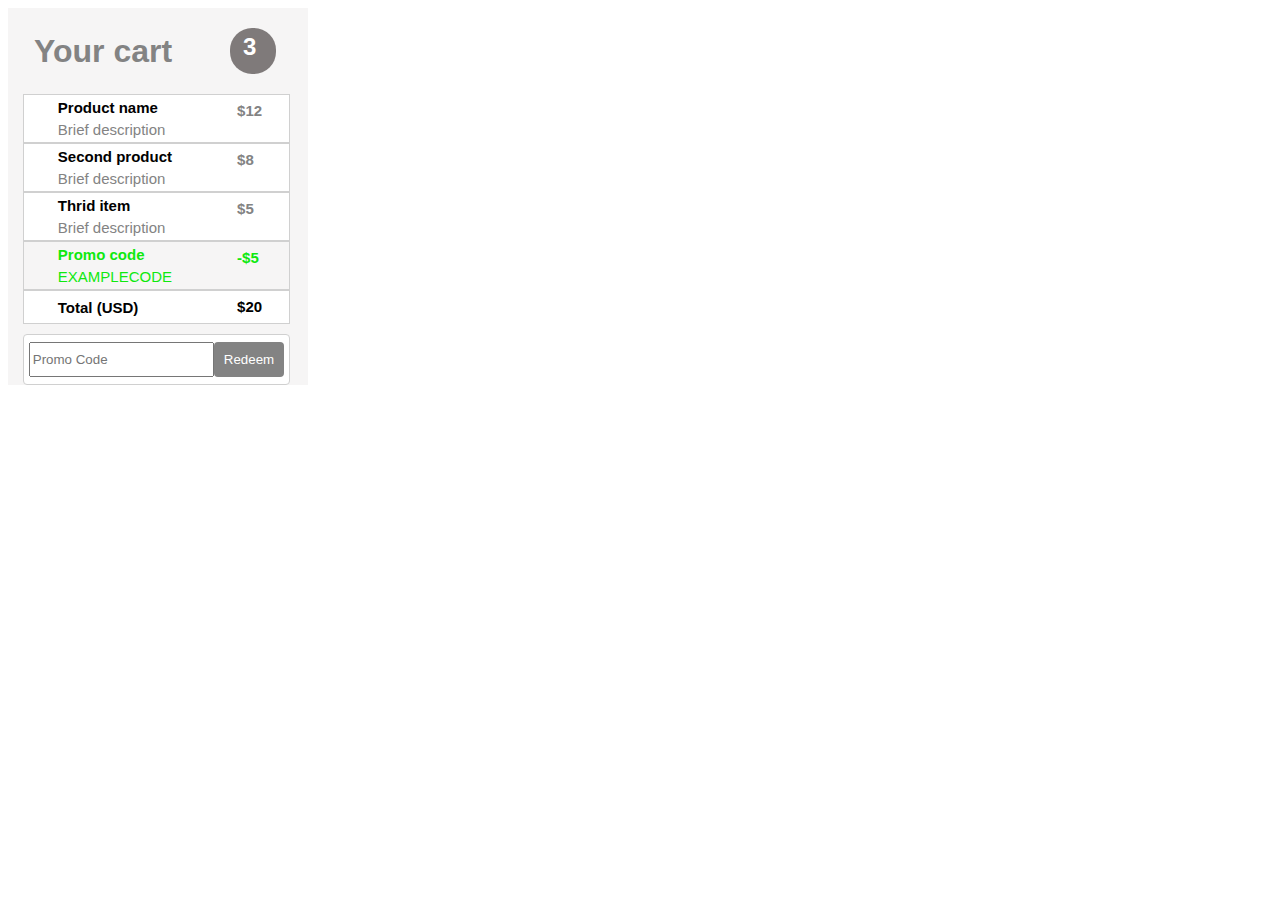
<file: WEEK08/index.html>
<!DOCTYPE html>
<html lang="en">
    <head>
        <meta charset="UTF-8">
        <meta http-equiv="X-UA-Compatible" content="IE=edge">
        <meta name="viewport" content="width=device-width, initial-scale=1.0">
        <link rel="stylesheet" href="main.css">
        <title>Cart</title>
    </head>
    <body>
        
        <div class="container">
            
            <section class="cart">
                <h1 class="cart_title">Your cart</h1>
                <h2 class="cart_numb">3</h2>
            </section>

            <section class="product">
                <h3 class="product_item">Product name</h3> 
                <h5 class="product_amount">$12</h5>
                <h8 class="product_description">Brief description</h8>
            </section>
            
            <section class="product">
                <h3 class="product_item">Second product</h3> 
                <h5 class="product_amount">$8</h5>
                <h8 class="product_description">Brief description</h8>
            </section>

            <section class="product">
                <h3 class="product_item">Thrid item</h3> 
                <h5 class="product_amount">$5</h5>
                <h8 class="product_description">Brief description</h8>
            </section>
            
            <section class="promoCode">
                <h4 class="promoCode_Promcode">Promo code</h4> 
                <h5 class="promoCode_amcode">-$5</h6>
                <h8 class="promoCode_code">EXAMPLECODE</h6>
            </section>
            
            <section class="total">
                <h4 class="total_Totalamount">Total (USD)</h4> 
                <h8 class="total_totalam">$20</h8>
            </section>
            
            <div class="pcinput">
                <input type="text" class="pcinput_text" placeholder="Promo Code">
                <button class="pcinput_button">Redeem</button>
            </div>
        </div>
    </body>
</html>
</file>
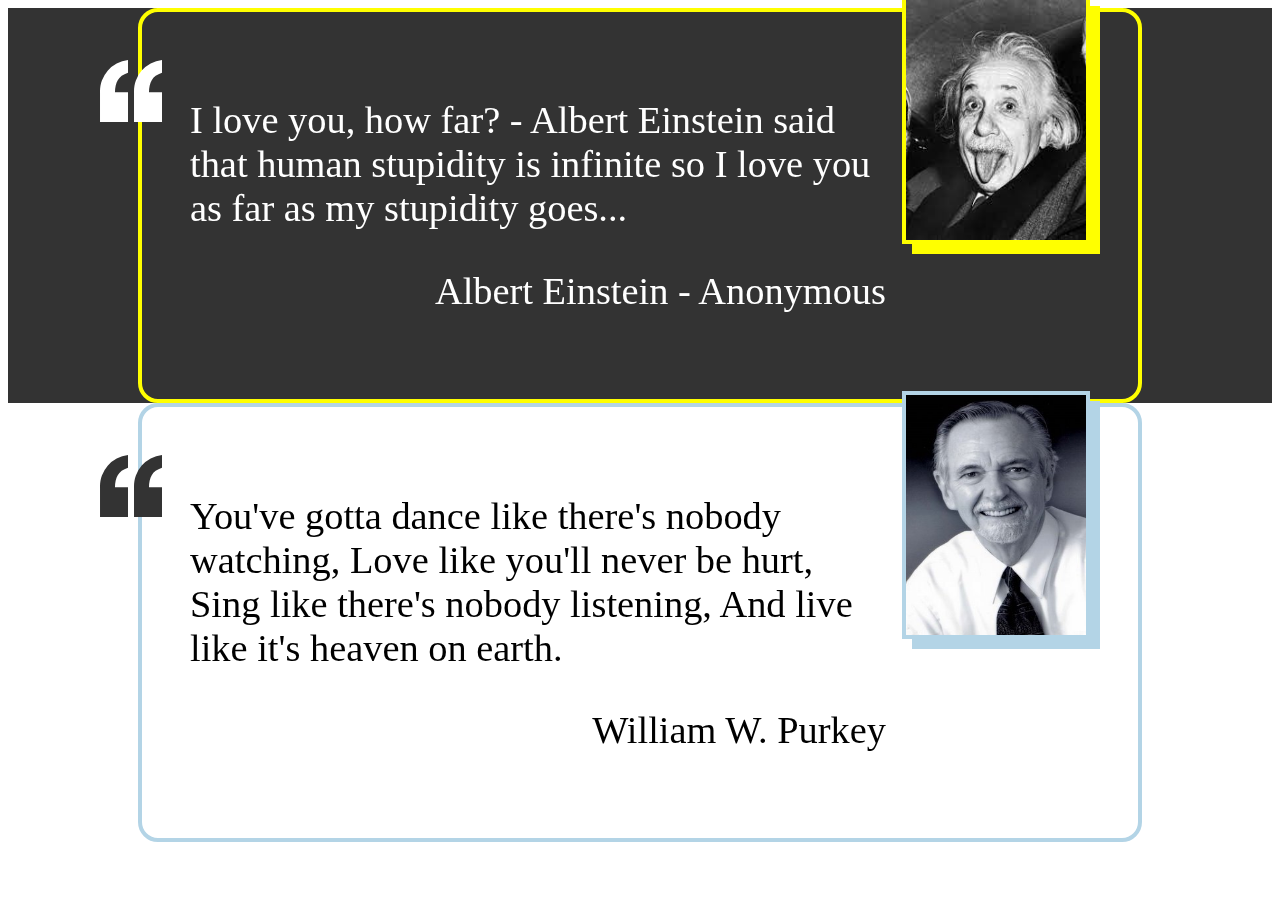
<file: WEEK11/index.html>
<!DOCTYPE html>
<html lang="en">
<head>
    <meta charset="UTF-8">
    <meta http-equiv="X-UA-Compatible" content="IE=edge">
    <meta name="viewport" content="width=device-width, initial-scale=1.0">
    <link rel="stylesheet" href="styles.css" />
    <title>Quote Box</title>
</head>
<body>
    <div class="dark-section">
        <section class="quote-box">
            <div class="quote-box__quote">
                <p>
                    I love you, how far? - Albert Einstein said that 
                human stupidity is infinite so I love you as far 
                as my stupidity goes...
                </p>
                <p class="quote-box__quote-author">
                Albert Einstein - Anonymous
                </p>
            </div>
            <div class="quote-box__aimage">
                <img src="AE.jpeg" alt="Albert Einstein">
            </div>
        </section>
    </div>
    <section class="quote-box">
        <div class="quote-box__quote">
            <p>
                You've gotta dance like there's nobody watching,
                Love like you'll never be hurt,
                Sing like there's nobody listening,
                And live like it's heaven on earth.
            </p>
            <p class="quote-box__quote-author">
                William W. Purkey
            </p>
        </div>
        <div class="quote-box__aimage">
            <img src="WP.jpg" alt="William W. Purkey">
        </div>
    </section>
</body>
</html>
</file>
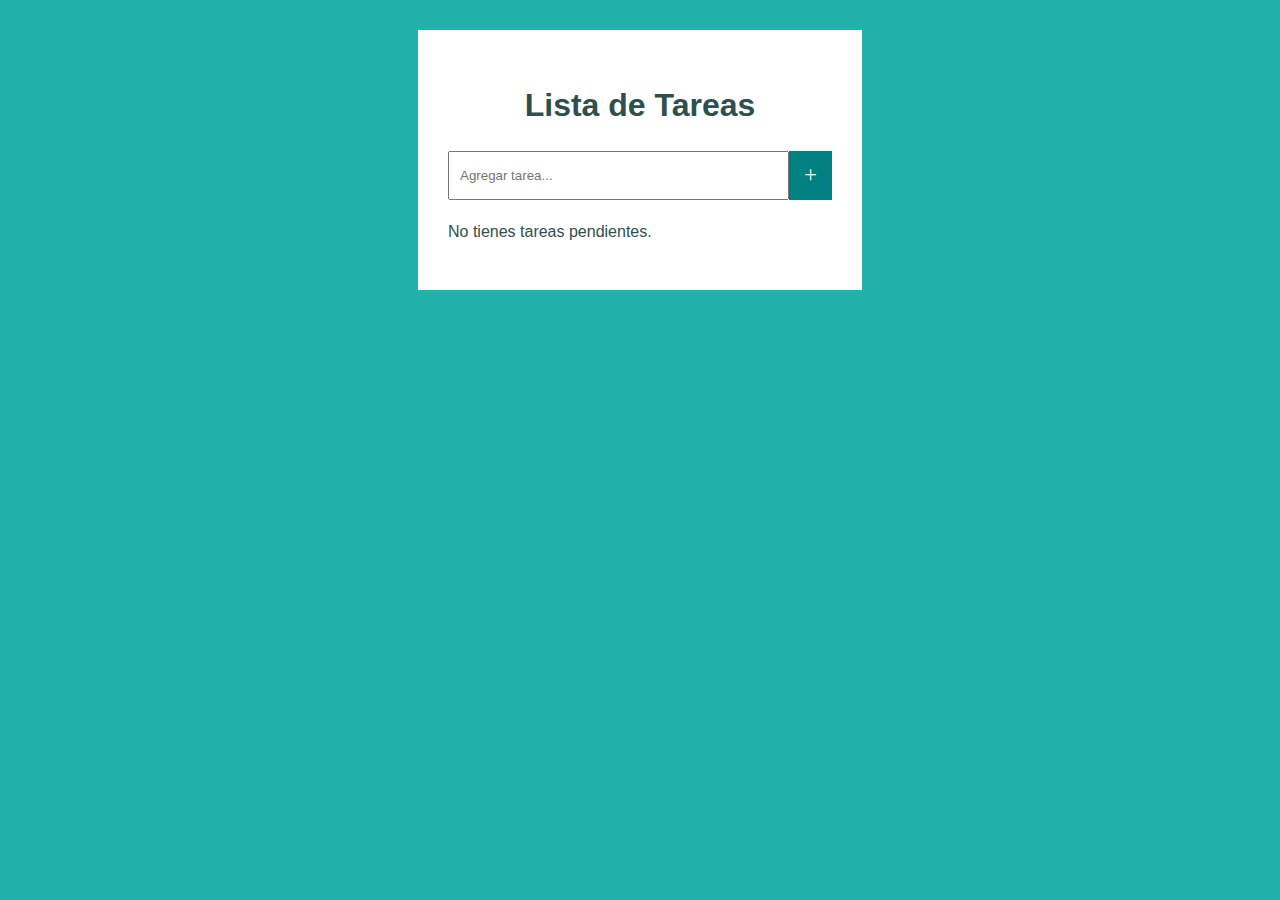
<file: WEEK05/Lista-de-Tareas-master/index.html>
<!DOCTYPE html>
<html lang="en">
<head>
    <meta charset="UTF-8">
    <meta http-equiv="X-UA-Compatible" content="IE=edge">
    <meta name="viewport" content="width=device-width, initial-scale=1.0">
    <title>Lista de Tareas</title>
    <link rel="stylesheet" href="./style.css">
</head>
<body>
    <div class="container">
        <h1>Lista de Tareas</h1>
        <div class="search">
            <form>
                <input type="text" placeholder="Agregar tarea...">
                <button class="btn-add">+</button>
            </form>
        </div>
        <div class="li-container">
            <ul>
                
            </ul>
        </div>
        <div class="empty">
            <p>No tienes tareas pendientes.</p>
        </div>
    </div>
    <script src="./main.js"></script>
</body>
</html>
</file>
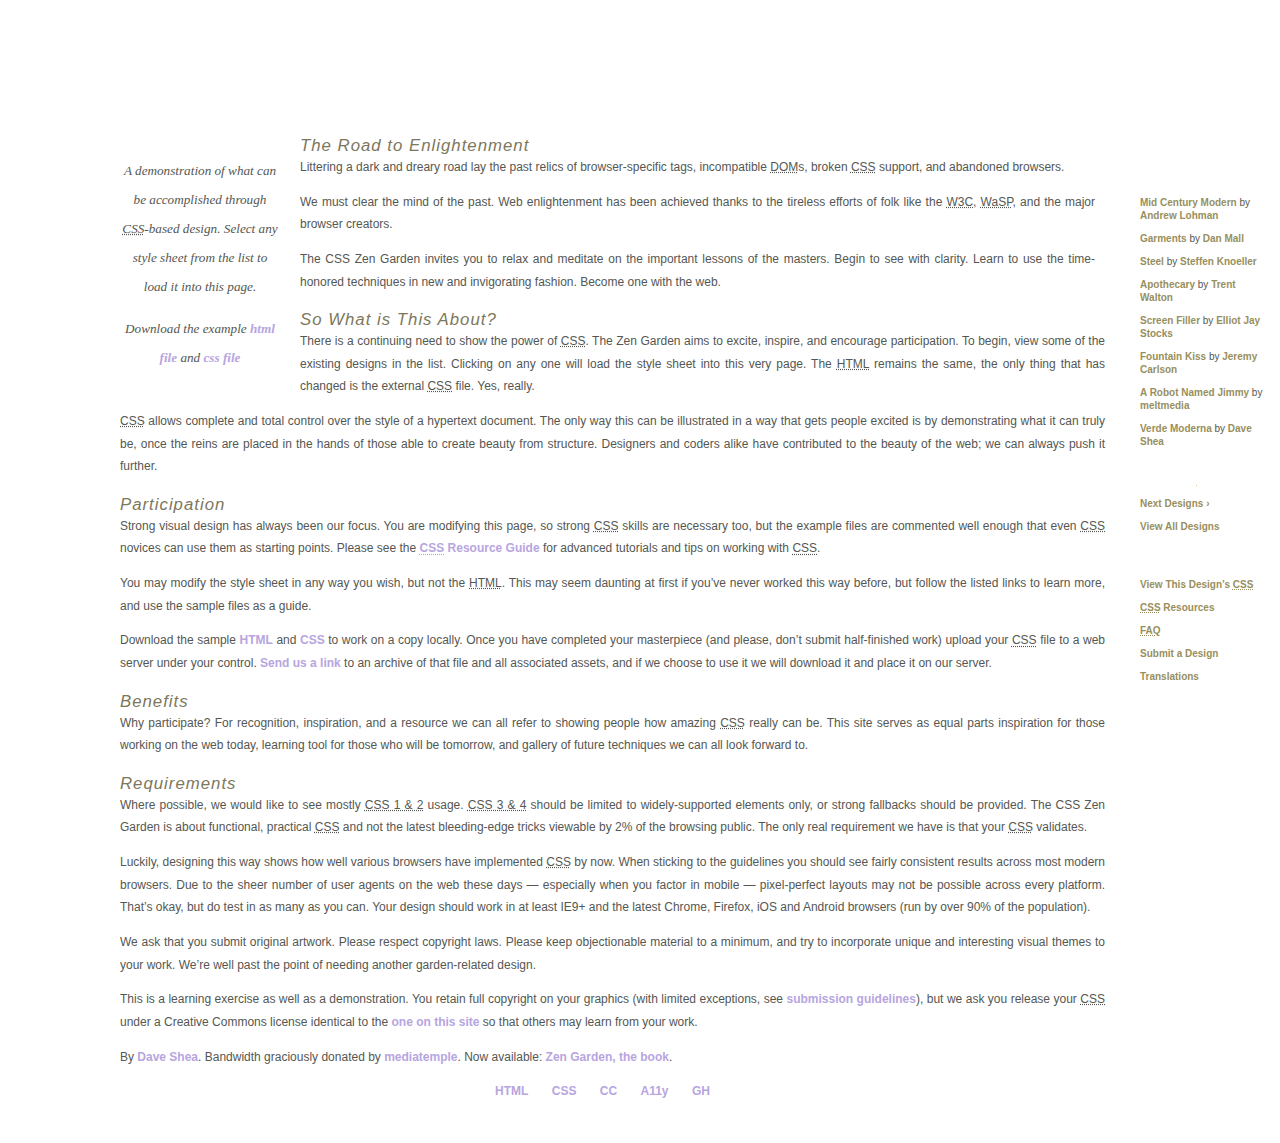
<file: WEEK04/Zen garden.html>
<!DOCTYPE html>
<html lang="en">
<head>
	<meta charset="utf-8">
	<title>CSS Zen Garden: The Beauty of CSS Design</title>

	<link rel="stylesheet" media="screen" href="style.css?v=8may2013">
	<link rel="alternate" type="application/rss+xml" title="RSS" href="http://www.csszengarden.com/zengarden.xml">

	<meta name="viewport" content="width=device-width, initial-scale=1.0">
	<meta name="author" content="Dave Shea">
	<meta name="description" content="A demonstration of what can be accomplished visually through CSS-based design.">
	<meta name="robots" content="all">


	<!--[if lt IE 9]>
	<script src="script/html5shiv.js"></script>
	<![endif]-->
</head>

<!--



	View source is a feature, not a bug. Thanks for your curiosity and
	interest in participating!

	Here are the submission guidelines for the new and improved csszengarden.com:

	- CSS3? Of course! Prefix for ALL browsers where necessary.
	- go responsive; test your layout at multiple screen sizes.
	- your browser testing baseline: IE9+, recent Chrome/Firefox/Safari, and iOS/Android
	- Graceful degradation is acceptable, and in fact highly encouraged.
	- use classes for styling. Don't use ids.
	- web fonts are cool, just make sure you have a license to share the files. Hosted 
	  services that are applied via the CSS file (ie. Google Fonts) will work fine, but
	  most that require custom HTML won't. TypeKit is supported, see the readme on this
	  page for usage instructions: https://github.com/mezzoblue/csszengarden.com/

	And a few tips on building your CSS file:

	- use :first-child, :last-child and :nth-child to get at non-classed elements
	- use ::before and ::after to create pseudo-elements for extra styling
	- use multiple background images to apply as many as you need to any element
	- use the Kellum Method for image replacement, if still needed. http://goo.gl/GXxdI
	- don't rely on the extra divs at the bottom. Use ::before and ::after instead.

		
-->

<body id="css-zen-garden">
<div class="page-wrapper">

	<section class="intro" id="zen-intro">
		<header role="banner">
			<h1>CSS Zen Garden</h1>
			<h2>The Beauty of <abbr title="Cascading Style Sheets">CSS</abbr> Design</h2>
		</header>

		<div class="summary" id="zen-summary" role="article">
			<p>A demonstration of what can be accomplished through <abbr title="Cascading Style Sheets">CSS</abbr>-based design. Select any style sheet from the list to load it into this page.</p>
			<p>Download the example <a href="/examples/index" title="This page's source HTML code, not to be modified.">html file</a> and <a href="/examples/style.css" title="This page's sample CSS, the file you may modify.">css file</a></p>
		</div>

		<div class="preamble" id="zen-preamble" role="article">
			<h3>The Road to Enlightenment</h3>
			<p>Littering a dark and dreary road lay the past relics of browser-specific tags, incompatible <abbr title="Document Object Model">DOM</abbr>s, broken <abbr title="Cascading Style Sheets">CSS</abbr> support, and abandoned browsers.</p>
			<p>We must clear the mind of the past. Web enlightenment has been achieved thanks to the tireless efforts of folk like the <abbr title="World Wide Web Consortium">W3C</abbr>, <abbr title="Web Standards Project">WaSP</abbr>, and the major browser creators.</p>
			<p>The CSS Zen Garden invites you to relax and meditate on the important lessons of the masters. Begin to see with clarity. Learn to use the time-honored techniques in new and invigorating fashion. Become one with the web.</p>
		</div>
	</section>

	<div class="main supporting" id="zen-supporting" role="main">
		<div class="explanation" id="zen-explanation" role="article">
			<h3>So What is This About?</h3>
			<p>There is a continuing need to show the power of <abbr title="Cascading Style Sheets">CSS</abbr>. The Zen Garden aims to excite, inspire, and encourage participation. To begin, view some of the existing designs in the list. Clicking on any one will load the style sheet into this very page. The <abbr title="HyperText Markup Language">HTML</abbr> remains the same, the only thing that has changed is the external <abbr title="Cascading Style Sheets">CSS</abbr> file. Yes, really.</p>
			<p><abbr title="Cascading Style Sheets">CSS</abbr> allows complete and total control over the style of a hypertext document. The only way this can be illustrated in a way that gets people excited is by demonstrating what it can truly be, once the reins are placed in the hands of those able to create beauty from structure. Designers and coders alike have contributed to the beauty of the web; we can always push it further.</p>
		</div>

		<div class="participation" id="zen-participation" role="article">
			<h3>Participation</h3>
			<p>Strong visual design has always been our focus. You are modifying this page, so strong <abbr title="Cascading Style Sheets">CSS</abbr> skills are necessary too, but the example files are commented well enough that even <abbr title="Cascading Style Sheets">CSS</abbr> novices can use them as starting points. Please see the <a href="http://www.mezzoblue.com/zengarden/resources/" title="A listing of CSS-related resources"><abbr title="Cascading Style Sheets">CSS</abbr> Resource Guide</a> for advanced tutorials and tips on working with <abbr title="Cascading Style Sheets">CSS</abbr>.</p>
			<p>You may modify the style sheet in any way you wish, but not the <abbr title="HyperText Markup Language">HTML</abbr>. This may seem daunting at first if you&#8217;ve never worked this way before, but follow the listed links to learn more, and use the sample files as a guide.</p>
			<p>Download the sample <a href="/examples/index" title="This page's source HTML code, not to be modified.">HTML</a> and <a href="/examples/style.css" title="This page's sample CSS, the file you may modify.">CSS</a> to work on a copy locally. Once you have completed your masterpiece (and please, don&#8217;t submit half-finished work) upload your <abbr title="Cascading Style Sheets">CSS</abbr> file to a web server under your control. <a href="http://www.mezzoblue.com/zengarden/submit/" title="Use the contact form to send us your CSS file">Send us a link</a> to an archive of that file and all associated assets, and if we choose to use it we will download it and place it on our server.</p>
		</div>

		<div class="benefits" id="zen-benefits" role="article">
			<h3>Benefits</h3>
			<p>Why participate? For recognition, inspiration, and a resource we can all refer to showing people how amazing <abbr title="Cascading Style Sheets">CSS</abbr> really can be. This site serves as equal parts inspiration for those working on the web today, learning tool for those who will be tomorrow, and gallery of future techniques we can all look forward to.</p>
		</div>

		<div class="requirements" id="zen-requirements" role="article">
			<h3>Requirements</h3>
			<p>Where possible, we would like to see mostly <abbr title="Cascading Style Sheets, levels 1 and 2">CSS 1 &amp; 2</abbr> usage. <abbr title="Cascading Style Sheets, levels 3 and 4">CSS 3 &amp; 4</abbr> should be limited to widely-supported elements only, or strong fallbacks should be provided. The CSS Zen Garden is about functional, practical <abbr title="Cascading Style Sheets">CSS</abbr> and not the latest bleeding-edge tricks viewable by 2% of the browsing public. The only real requirement we have is that your <abbr title="Cascading Style Sheets">CSS</abbr> validates.</p>
			<p>Luckily, designing this way shows how well various browsers have implemented <abbr title="Cascading Style Sheets">CSS</abbr> by now. When sticking to the guidelines you should see fairly consistent results across most modern browsers. Due to the sheer number of user agents on the web these days &#8212; especially when you factor in mobile &#8212; pixel-perfect layouts may not be possible across every platform. That&#8217;s okay, but do test in as many as you can. Your design should work in at least IE9+ and the latest Chrome, Firefox, iOS and Android browsers (run by over 90% of the population).</p>
			<p>We ask that you submit original artwork. Please respect copyright laws. Please keep objectionable material to a minimum, and try to incorporate unique and interesting visual themes to your work. We&#8217;re well past the point of needing another garden-related design.</p>
			<p>This is a learning exercise as well as a demonstration. You retain full copyright on your graphics (with limited exceptions, see <a href="http://www.mezzoblue.com/zengarden/submit/guidelines/">submission guidelines</a>), but we ask you release your <abbr title="Cascading Style Sheets">CSS</abbr> under a Creative Commons license identical to the <a href="http://creativecommons.org/licenses/by-nc-sa/3.0/" title="View the Zen Garden's license information.">one on this site</a> so that others may learn from your work.</p>
			<p role="contentinfo">By <a href="http://www.mezzoblue.com/">Dave Shea</a>. Bandwidth graciously donated by <a href="http://www.mediatemple.net/">mediatemple</a>. Now available: <a href="http://www.amazon.com/exec/obidos/ASIN/0321303474/mezzoblue-20/">Zen Garden, the book</a>.</p>
		</div>

		<footer>
			<a href="http://validator.w3.org/check/referer" title="Check the validity of this site&#8217;s HTML" class="zen-validate-html">HTML</a>
			<a href="http://jigsaw.w3.org/css-validator/check/referer" title="Check the validity of this site&#8217;s CSS" class="zen-validate-css">CSS</a>
			<a href="http://creativecommons.org/licenses/by-nc-sa/3.0/" title="View the Creative Commons license of this site: Attribution-NonCommercial-ShareAlike." class="zen-license">CC</a>
			<a href="http://mezzoblue.com/zengarden/faq/#aaa" title="Read about the accessibility of this site" class="zen-accessibility">A11y</a>
			<a href="https://github.com/mezzoblue/csszengarden.com" title="Fork this site on Github" class="zen-github">GH</a>
		</footer>

	</div>


	<aside class="sidebar" role="complementary">
		<div class="wrapper">

			<div class="design-selection" id="design-selection">
				<h3 class="select">Select a Design:</h3>
				<nav role="navigation">
					<ul>
					<li>
						<a href="/221/" class="design-name">Mid Century Modern</a> by						<a href="http://andrewlohman.com/" class="designer-name">Andrew Lohman</a>
					</li>					<li>
						<a href="/220/" class="design-name">Garments</a> by						<a href="http://danielmall.com/" class="designer-name">Dan Mall</a>
					</li>					<li>
						<a href="/219/" class="design-name">Steel</a> by						<a href="http://steffen-knoeller.de" class="designer-name">Steffen Knoeller</a>
					</li>					<li>
						<a href="/218/" class="design-name">Apothecary</a> by						<a href="http://trentwalton.com" class="designer-name">Trent Walton</a>
					</li>					<li>
						<a href="/217/" class="design-name">Screen Filler</a> by						<a href="http://elliotjaystocks.com/" class="designer-name">Elliot Jay Stocks</a>
					</li>					<li>
						<a href="/216/" class="design-name">Fountain Kiss</a> by						<a href="http://jeremycarlson.com" class="designer-name">Jeremy Carlson</a>
					</li>					<li>
						<a href="/215/" class="design-name">A Robot Named Jimmy</a> by						<a href="http://meltmedia.com/" class="designer-name">meltmedia</a>
					</li>					<li>
						<a href="/214/" class="design-name">Verde Moderna</a> by						<a href="http://www.mezzoblue.com/" class="designer-name">Dave Shea</a>
					</li>					</ul>
				</nav>
			</div>

			<div class="design-archives" id="design-archives">
				<h3 class="archives">Archives:</h3>
				<nav role="navigation">
					<ul>
						<li class="next">
							<a href="/214/page1">
								Next Designs <span class="indicator">&rsaquo;</span>
							</a>
						</li>
						<li class="viewall">
							<a href="http://www.mezzoblue.com/zengarden/alldesigns/" title="View every submission to the Zen Garden.">
								View All Designs							</a>
						</li>
					</ul>
				</nav>
			</div>

			<div class="zen-resources" id="zen-resources">
				<h3 class="resources">Resources:</h3>
				<ul>
					<li class="view-css">
						<a href="style.css" title="View the source CSS file of the currently-viewed design.">
							View This Design&#8217;s <abbr title="Cascading Style Sheets">CSS</abbr>						</a>
					</li>
					<li class="css-resources">
						<a href="http://www.mezzoblue.com/zengarden/resources/" title="Links to great sites with information on using CSS.">
							<abbr title="Cascading Style Sheets">CSS</abbr> Resources						</a>
					</li>
					<li class="zen-faq">
						<a href="http://www.mezzoblue.com/zengarden/faq/" title="A list of Frequently Asked Questions about the Zen Garden.">
							<abbr title="Frequently Asked Questions">FAQ</abbr>						</a>
					</li>
					<li class="zen-submit">
						<a href="http://www.mezzoblue.com/zengarden/submit/" title="Send in your own CSS file.">
							Submit a Design						</a>
					</li>
					<li class="zen-translations">
						<a href="http://www.mezzoblue.com/zengarden/translations/" title="View translated versions of this page.">
							Translations						</a>
					</li>
				</ul>
			</div>
		</div>
	</aside>


</div>

<!--

	These superfluous divs/spans were originally provided as catch-alls to add extra imagery.
	These days we have full ::before and ::after support, favour using those instead.
	These only remain for historical design compatibility. They might go away one day.
		
-->
<div class="extra1" role="presentation"></div><div class="extra2" role="presentation"></div><div class="extra3" role="presentation"></div>
<div class="extra4" role="presentation"></div><div class="extra5" role="presentation"></div><div class="extra6" role="presentation"></div>

</body>
</html>
</file>
<file: WEEK08/main.css>
.container .total, .container .promoCode, .container .product {
  background-color: white;
  border: solid 1px #d0d0d0;
  padding: 2px 32px;
  margin-right: 6%;
  margin-left: 5%;
}

.container .total_totalam, .container .total_Totalamount, .container .promoCode_code, .container .promoCode_amcode, .container .promoCode_Promcode, .container .product_description, .container .product_amount, .container .product_item {
  padding: 1%;
  margin: 0%;
  font-size: 15px;
}

.container .total, .container .promoCode, .container .product {
  display: grid;
  grid-template-columns: 90% 10%;
}

.cart {
  display: flex;
  flex-direction: row;
  justify-content: space-between;
}
.cart_title {
  margin-left: 10px;
  padding: 3.2px 16px;
  color: #838383;
}
.cart_numb {
  padding: 5px 13px;
  width: 20px;
  color: white;
  margin-right: 32px;
  border-radius: 22px;
  background-color: rgb(127, 122, 122);
}

.container {
  justify-content: center;
  max-width: 300px;
  font-family: Arial, Helvetica, sans-serif;
  background-color: #f6f5f5;
}
.container .product_amount {
  color: #838383;
  margin-top: 5px;
}
.container .product_description {
  color: #838383;
}
.container .promoCode {
  background-color: #f6f5f5;
}
.container .promoCode_Promcode {
  color: rgb(15, 233, 15);
}
.container .promoCode_amcode {
  color: rgb(15, 233, 15);
  margin-top: 5px;
}
.container .promoCode_code {
  color: rgb(15, 233, 15);
}
.container .total_Totalamount {
  padding-top: 3%;
  padding-bottom: 3%;
}
.container .total_totalam {
  margin-top: 5px;
  font-weight: bold;
}
.container .pcinput {
  background-color: white;
  border: solid 1px #d0d0d0;
  border-radius: 4px;
  margin-top: 10px;
  display: flex;
  justify-content: center;
  padding: 2px 32px;
  margin-right: 6%;
  margin-left: 5%;
}
.container .pcinput_text {
  margin: 5px 0px 5px 0px;
}
.container .pcinput_button {
  color: white;
  border-radius: 4px;
  border: 1px;
  margin: 5px 0px 5px 0px;
  background-color: #838383;
  cursor: pointer;
  padding: 5%;
}

/*# sourceMappingURL=main.css.map */
</file>
<file: WEEK11/styles.css>
:root {
  --max-width: 900px;
  --min-width: 300px;
  --preferred-width: 80%;
  --quoteColor: #b3d4e6;
}

.quote-box {
  border-radius: 20px;
  border: 4px solid var(--quoteColor);
  width: clamp(var(--min-width), var(--preferred-width), var(--max-width));
  margin: 0 auto;
  display: flex;
  padding: 3em;
  gap: 1em;
}
.quote-box__quote {
  position: relative;
  --fluid-type-min: 1.2rem;
  --fluid-type-target: 2.5vw;
  --fluid-type-max: 2.4rem;
}
.quote-box__quote p {
  filter: brightness(var(--brightness, 100%));
}
.quote-box__quote::before {
  --quoteSize: 62px;
  background-image: url("data:image/svg+xml;charset=utf-8,%3Csvg xmlns='http://www.w3.org/2000/svg' viewBox='0 0 20.458 20.544'%3E%3Cpath fill='%23333' d='M11.37 20.544v-9.792c-.043-1.408.16-2.73.607-3.968a10.31 10.31 0 0 1 1.889-3.265 10.414 10.414 0 0 1 2.912-2.336 10.382 10.382 0 0 1 3.68-1.184v4.224c-1.622.556-2.731 1.376-3.328 2.464-.598 1.089-.896 2.423-.896 4h4.224v9.856H11.37zm-11.364 0v-9.792c-.043-1.408.16-2.73.608-3.968A10.311 10.311 0 0 1 2.502 3.52a10.414 10.414 0 0 1 2.912-2.336A10.369 10.369 0 0 1 9.094 0v4.224C7.472 4.779 6.363 5.6 5.766 6.688c-.598 1.089-.896 2.423-.896 4h4.224v9.856H.006z'/%3E%3C/svg%3E");
  content: "";
  filter: brightness(var(--brightness, 100%));
  height: var(--quoteSize);
  width: var(--quoteSize);
  position: absolute;
  left: -90px;
  top: 0;
}
.quote-box__quote-author {
  text-align: right;
}
@media (max-width: 680px) {
  .quote-box__aimage {
    align-self: flex-end;
  }
}
.quote-box__aimage img {
  height: 240px;
  width: 180px;
  margin-top: -4em;
  border: 4px solid var(--quoteColor);
  box-shadow: 10px 10px 0 var(--quoteColor);
}
@media (max-width: 680px) {
  .quote-box__aimage img {
    border-radius: 100%;
    box-shadow: initial;
    width: 80px;
  }
}

.dark-section {
  --brightness: 500%;
  background-color: #333;
  color: white;
  --quoteColor: yellow;
}

h1,
h2,
h3,
h4,
h5,
h6,
p {
  font-size: clamp(var(--fluid-type-min, 1rem), 1rem + var(--fluid-type-target, 3vw), var(--fluid-type-max, 1.3rem));
}

/*# sourceMappingURL=styles.css.map */
</file>
<file: WEEK05/Lista-de-Tareas-master/style.css>
body {
  margin: 0;
  padding: 0;
  font-size: 16px;
  font-family: Arial, Helvetica, sans-serif;
  line-height: 1.5;
  background-color: lightseagreen;
  color: white;
}

h1 {
  text-align: center;
  color: darkslategrey;
}

.container {
  margin-top: 30px;
  margin-bottom: 30px;
  width: 30%;
  margin-left: auto;
  margin-right: auto;
  background-color: white;
  padding: 30px;
}

.search {
  margin-left: auto;
  margin-right: auto;
  width: 100%;
}

form {
  display: flex;
}

input {
  padding: 15px 10px;
  outline: none;
  width: 400px;
}

.li-container {
  background-color: white;
  width: 100%;
  color: darkslategray;
  margin-top: 20px;
}

ul {
  padding: 0;
}

li {
  list-style: none;
  background-color: lightgray;
  border-radius: 10px;
  margin-top: 15px;
  display: flex;
}

li p {
  margin: 0;
  padding: 15px;
  width: 100%;
}

.btn-delete {
  margin-left: auto;
  border: none;
  background-color: #e31746;
  color: white;
  font-weight: bold;
  padding: 5px 10px;
  outline: none;
  border-top-right-radius: 10px;
  border-bottom-right-radius: 10px;
  width: 10%;
  font-size: 1.2em;
}

.btn-delete:hover {
  cursor: pointer;
  background-color: lightseagreen;
}

.btn-add {
  padding: 5px 15px;
  border: none;
  color: white;
  font-family: fantasy;
  background-color: teal;
  font-size: 1.4rem;
  outline: none;
}

.btn-add:hover {
  cursor: pointer;
  background-color: darkcyan;
}

.empty {
  color: darkslategrey;
}
</file>
<file: WEEK04/style.css>
/* css Zen Garden default style v1.02 */
/* css released under Creative Commons License - http://creativecommons.org/licenses/by-nc-sa/1.0/  */

/* This file based on 'Tranquille' by Dave Shea */
/* You may use this file as a foundation for any new work, but you may find it easier to start from scratch. */
/* Not all elements are defined in this file, so you'll most likely want to refer to the xhtml as well. */

/* Your images should be linked as if the CSS file sits in the same folder as the images. ie. no paths. */


/* basic elements */
html {
	margin: 0;
	padding: 0;
	}
body { 
	font: 75% georgia, sans-serif;
	line-height: 1.88889;
	color: #555753; 
	background: #fff url(http://csszengarden.com/001/blossoms.jpg) no-repeat bottom right; 
	margin: 0; 
	padding: 0;
	}
p { 
	margin-top: 0; 
	text-align: justify;
	}
h3 { 
	font: italic normal 1.4em georgia, sans-serif;
	letter-spacing: 1px; 
	margin-bottom: 0; 
	color: #7D775C;
	}
a:link { 
	font-weight: bold; 
	text-decoration: none; 
	color: #B7A5DF;
	}
a:visited { 
	font-weight: bold; 
	text-decoration: none; 
	color: #D4CDDC;
	}
a:hover, a:focus, a:active { 
	text-decoration: underline; 
	color: #9685BA;
	}
abbr {
	border-bottom: none;
	}


/* specific divs */
.page-wrapper { 
	background: url(http://csszengarden.com/001/zen-bg.jpg) no-repeat top left; 
	padding: 0 175px 0 110px;  
	margin: 0; 
	position: relative;
	}

.intro { 
	min-width: 470px;
	width: 100%;
	}

header h1 { 
	background: transparent url(http://csszengarden.com/001/h1.gif) no-repeat top left;
	margin-top: 10px;
	display: block;
	width: 219px;
	height: 87px;
	float: left;

	text-indent: 100%;
	white-space: nowrap;
	overflow: hidden;
	}
header h2 { 
	background: transparent url(http://csszengarden.com/001/h2.gif) no-repeat top left; 
	margin-top: 58px; 
	margin-bottom: 40px; 
	width: 200px; 
	height: 18px; 
	float: right;

	text-indent: 100%;
	white-space: nowrap;
	overflow: hidden;
	}
header {
	padding-top: 20px;
	height: 87px;
}

.summary {
	clear: both; 
	margin: 20px 20px 20px 10px; 
	width: 160px; 
	float: left;
	}
.summary p {
	font: italic 1.1em/2.2 georgia; 
	text-align: center;
	}

.preamble {
	clear: right; 
	padding: 0px 10px 0 10px;
	}
.supporting {	
	padding-left: 10px; 
	margin-bottom: 40px;
	}

footer { 
	text-align: center; 
	}
footer a:link, footer a:visited { 
	margin-right: 20px; 
	}

.sidebar {
	margin-left: 600px; 
	position: absolute; 
	top: 0; 
	right: 0;
	}
.sidebar .wrapper { 
	font: 10px verdana, sans-serif; 
	background: transparent url(http://csszengarden.com/001/paper-bg.jpg) top left repeat-y; 
	padding: 10px; 
	margin-top: 150px; 
	width: 130px; 
	}
.sidebar h3.select { 
	background: transparent url(http://csszengarden.com/001/h3.gif) no-repeat top left; 
	margin: 10px 0 5px 0; 
	width: 97px; 
	height: 16px; 

	text-indent: 100%;
	white-space: nowrap;
	overflow: hidden;
	}
.sidebar h3.archives { 
	background: transparent url(http://csszengarden.com/001/h5.gif) no-repeat top left; 
	margin: 25px 0 5px 0; 
	width:57px; 
	height: 14px; 

	text-indent: 100%;
	white-space: nowrap;
	overflow: hidden;
	}
.sidebar h3.resources { 
	background: transparent url(http://csszengarden.com/001/h6.gif) no-repeat top left; 
	margin: 25px 0 5px 0; 
	width:63px; 
	height: 10px; 

	text-indent: 100%;
	white-space: nowrap;
	overflow: hidden;
	}


.sidebar ul {
	margin: 0;
	padding: 0;
	}
.sidebar li {
	line-height: 1.3em; 
	background: transparent url(http://csszengarden.com/001/cr1.gif) no-repeat top center; 
	display: block; 
	padding-top: 5px; 
	margin-bottom: 5px;
	list-style-type: none;
	}
.sidebar li a:link {
	color: #988F5E;
	}
.sidebar li a:visited {
	color: #B3AE94;
	}


.extra1 {
	background: transparent url(http://csszengarden.com/001/cr2.gif) top left no-repeat; 
	position: absolute; 
	top: 40px; 
	right: 0; 
	width: 148px; 
	height: 110px;
	}
</file>
